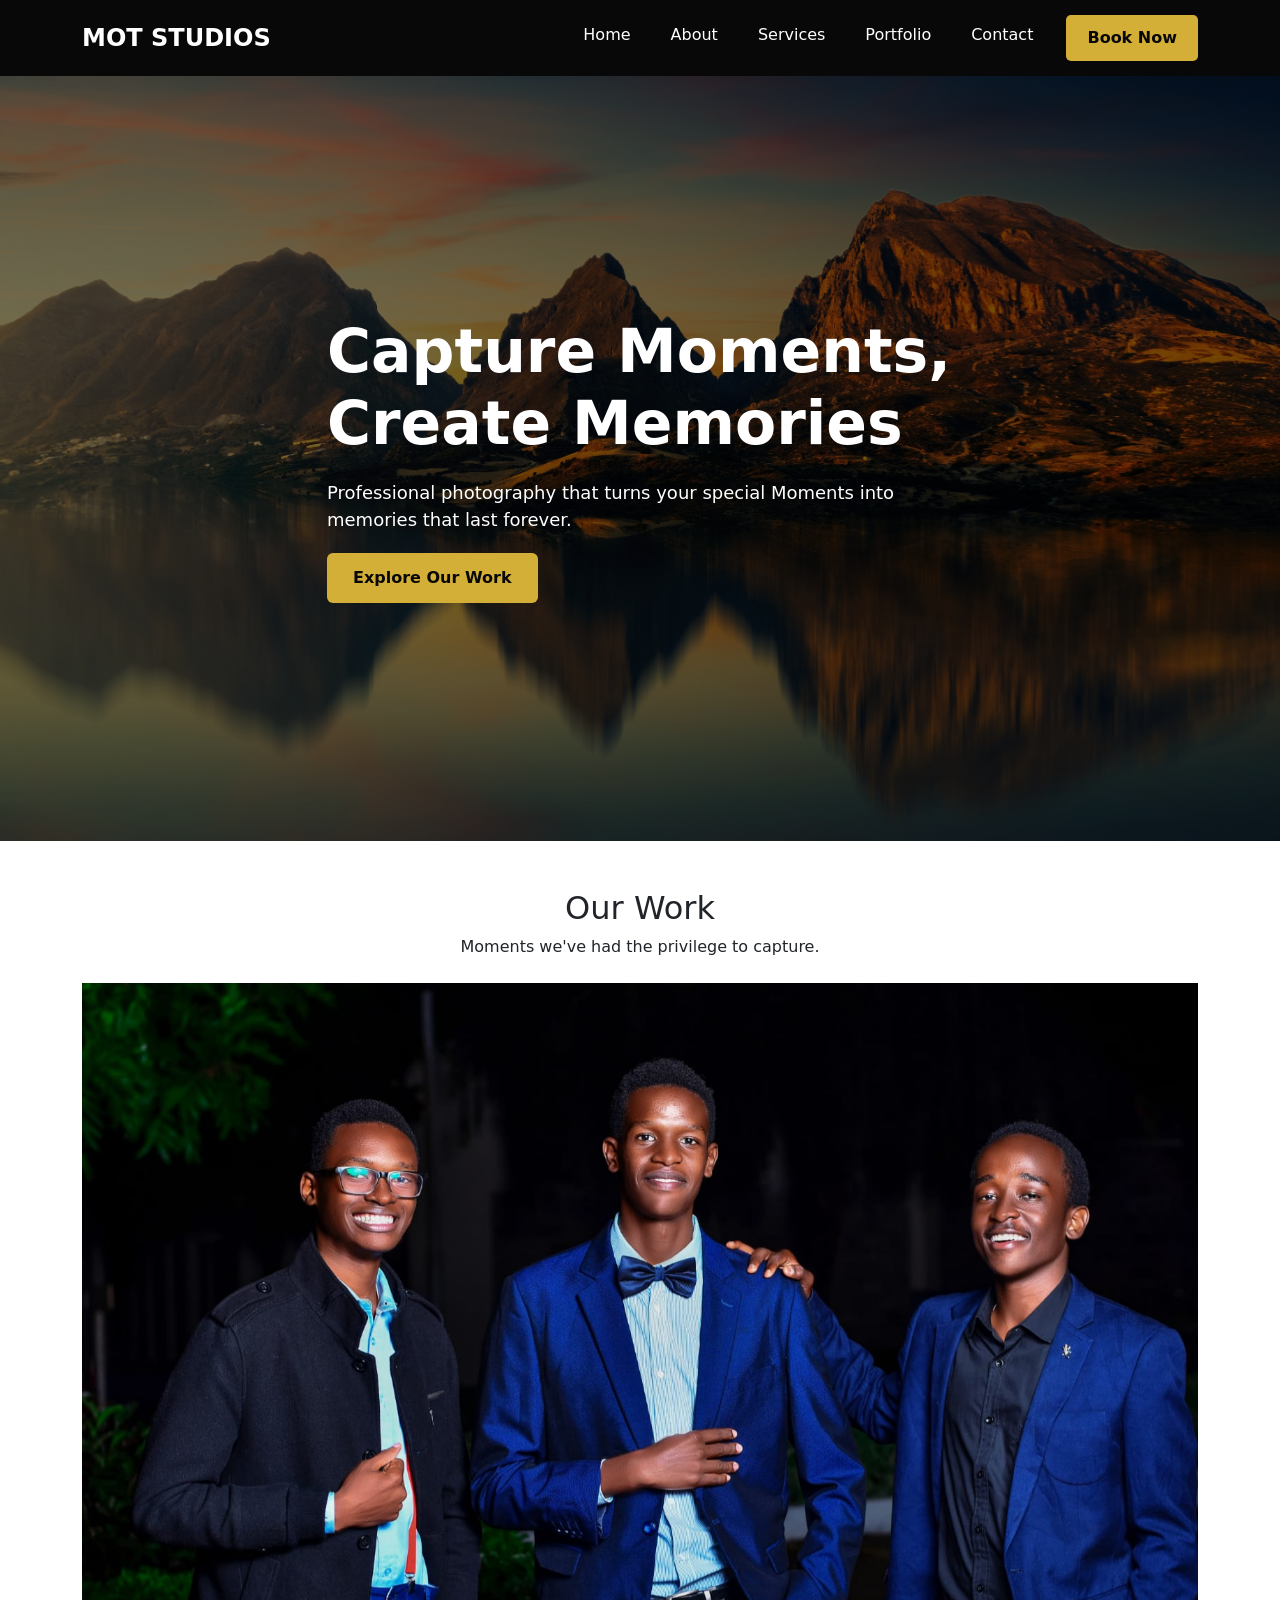
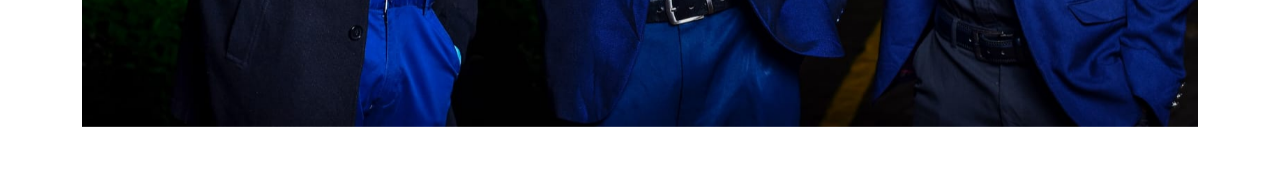
<file: index.html>
<!DOCTYPE html>
<html lang="en">
<head>
    <meta charset="UTF-8">
    <meta name="viewport" content="width=device-width, initial-scale=1.0">
    <title>MOT Studios</title>

    <link rel="stylesheet" href="bootstrap/css/bootstrap.min.css">
    <script src="bootstrap/js/bootstrap.min.js"></script>

    <link rel="stylesheet" href="css/home.css">

</head>
<body>

    <!-- Navigationbar -->
    <nav class="navbar navbar-expand-lg">
        <div class="container">

            <a href="#" class="navbar-brand"> MOT STUDIOS</a>

            <button class="navbar-toggler" type="button" data-bs-toggle="collapse" data-bs-target="#navbarNav">
                <span class="navbar-toggler-icon"></span>
            </button>

            <div class="collapse navbar-collapse" id="navbarNav">
                <ul class="navbar-nav ms-auto">
                    <li class="nav-item">
                        <a href="index.html" class="nav-link">Home</a>
                    </li>
                    <li class="nav-item">
                        <a href="about.html" class="nav-link">About</a>
                    </li>
                    <li class="nav-item">
                        <a href="services.html" class="nav-link">Services</a>
                    </li>
                    <li class="nav-item">
                        <a href="portfolio.html" class="nav-link">Portfolio</a>
                    </li>
                    <li class="nav-item">
                        <a href="contact.html" class="nav-link">Contact</a>
                    </li>
                    <li class="nav-item">
                        <a href="booking.html" class="btn book-btn ">Book Now</a>
                    </li>

                </ul>
            </div>


        </div>
    </nav>

    <!-- hero section -->
    <section class="hero">

        <div class="container hero-content">
            <h1>Capture Moments,<br>
                Create Memories</h1>

            <p>
                Professional photography that turns your special Moments
                into memories that last forever.
            </p>

            <a href="portfolio.html" class="btn hero-btn">Explore Our Work</a>
        </div>

    </section>      
    
    <section class="gallery py-5">
        <div class="container">
            <div class="text-center mb-4">
                <h2>Our Work</h2>
                <p>Moments we've had the privilege to capture.</p>
            </div>

            <div id="photocarousel" class="carousel slide" data-bs-ride="carousel"> 
                <div class="carousel-inner">
                    <div class="carousel-item active">
                        <img src="assets/M.jpeg" alt="MOT Studios Photography" class="d-block w-100">
                    </div>

                    <div class="carousel-item">
                        <img src="assets/MOT_0247s.jpg.jpeg" alt="MOT Studios Photography" class="d-block w-100">
                    </div>

                    <div class="carousel-item">
                        <img src="assets/pexels-laczadesign-17140515.jpg" alt="MOT Studios Photography" class="d-block w-100">
                    </div>



                </div>

            </div>

        </div>

    </section>
</body>
</html>
</file>
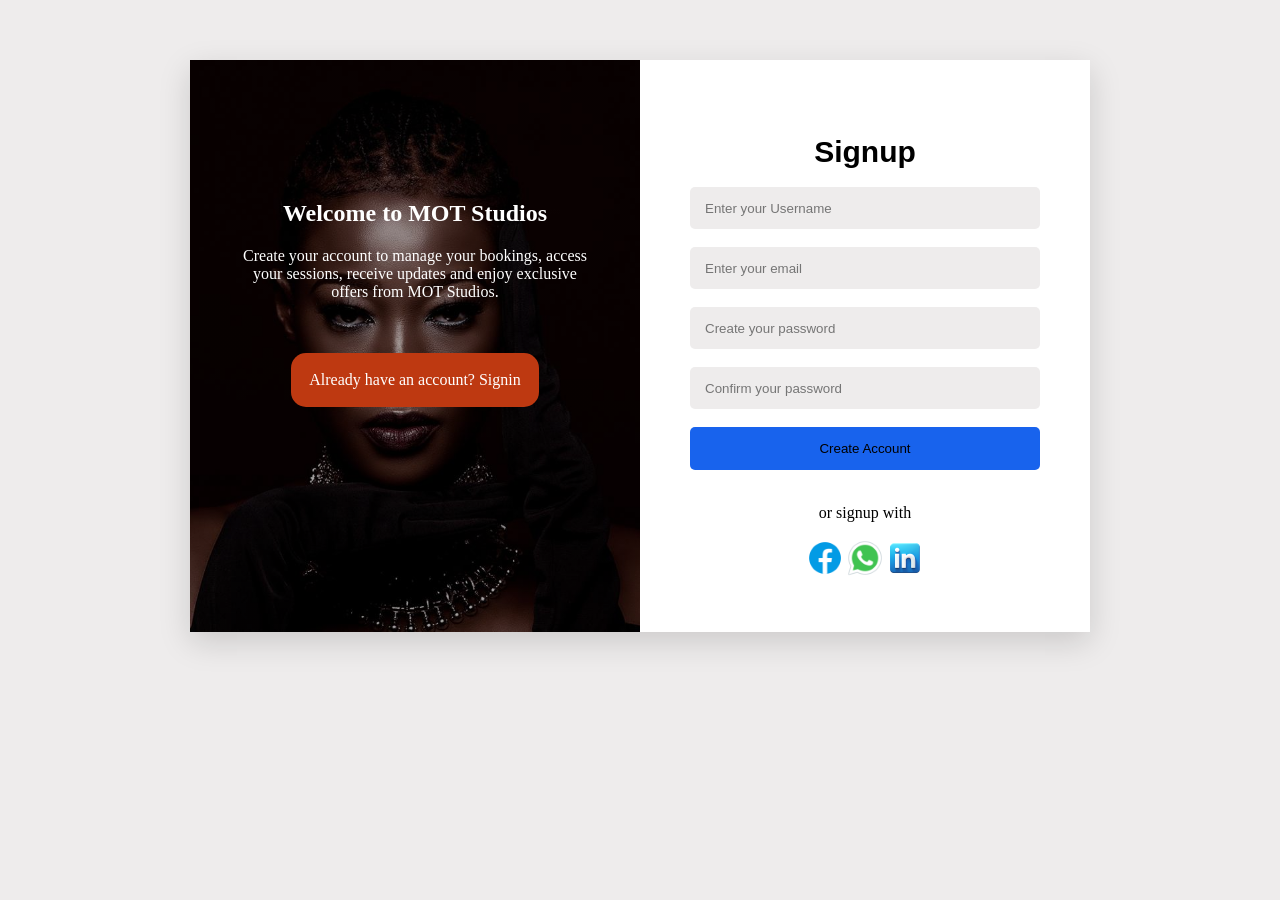
<file: signup.html>
<!DOCTYPE html>
<html lang="en">
<head>
    <meta charset="UTF-8">
    <meta name="viewport" content="width=device-width, initial-scale=1.0">
    <title>Signup Page - MOT Studios</title>

    
    <link rel="preconnect" href="https://fonts.googleapis.com">
    <link rel="preconnect" href="https://fonts.gstatic.com">
    
    <link rel="stylesheet" href="css/motsignup.css">


</head>
<body>
    

    <div class="container">

        <!-- Left Panel -->
        <div class="lpanel">

            <h2>Welcome to MOT Studios</h2>

            <p>Create your account to manage your bookings, access your sessions, receive updates and enjoy exclusive offers from MOT Studios.</p>
            <br><br>

            <a href="signin.html" class="btn1">Already have an account? Signin</a>
            <br><br>




        </div>

        <!-- Right Panel -->
        <div id="rpanel">
            <form action="">

                <legend>Signup</legend>
                <br>
                

                <input type="text" placeholder="Enter your Username" name="username" id="username" required>
                <br><br>

                <input type="email" placeholder="Enter your email" id="email" name="email" required>
                <br><br>

                <input type="password" placeholder="Create your password" id="create-password" name="create-password" required>
                <br><br>

                <input type="password" placeholder="Confirm your password" id="confirm-password" name="confirm-password" required>
                <br><br>

                <button id="btn2">Create Account</button>
                <br><br>

                <p>or signup with</p>

                <div id="socials">
                 <a href="https://search.brave.com/search?q=facebook"><img src="icons/facebook.png" alt="facebook"></a>
                 <a href="https://search.brave.com/search?q=whatsapp"><img src="icons/image.png" alt="Whatsapp"></a>
                 <a href="https://search.brave.com/search?q=linkedin"><img src="icons/linkedin.png" alt="linkedin"></a>

                </div>




            </form>

        </div>



    </div>


    
</body>
</html>
</file>
<file: css/home.css>
.navbar{
    background-color: #080808;
    padding: 15px 0;
}

.navbar-brand{
    color: #ffffff;
    font-size: 24px;
    font-weight: bold
}
.nav-link{
    color: #ffffff;
    margin-left: 24px;
}
.nav-link:hover{
    color: #d4af37;
}

.book-btn{
    background-color: #d4af37;
    color: #080808;
    padding: 10px 20px;
    margin-left: 25px;
    border-radius: 5px;
    font-weight: bold;
}

.book-btn:hover{
    background-color: #ffffff;
    color: #080808;
}
.hero{
    min-height: 85vh;
    display: flex;
    background-image: url(/assets/pexels-jplenio-3131634.jpg);
    background-size: cover;
    background-position: center;
    position: relative;
    align-items: center;
}
.hero::before{
    content: "";
    position: absolute;
    inset: 0;
    background: rgba(0, 0, 0, 0.55);
}
.hero-content{
    position: relative;
    z-index: 1;
    color: white;
    max-width: 650px;
}
.hero h1{
    font-size: 60px;
    font-weight: bold;
}

.hero p{
    font-size: 18px;
    margin: 20px 0;
}
.hero-btn{
    background-color: #d4af37;
    color: #080808;
    padding: 12px 25px;
    font-weight: bold;
}
.hero-btn:hover{
    background-color: white;
    color: #080808;
}
</file>
<file: css/motsignup.css>
body{
    background-color: rgb(238, 236, 236);

}
.container{
    display: flex;
    width: 90%;
    max-width: 900px;
    margin: auto;
    padding: 0;
    margin-top: 60px;
    background-color: transparent;
    box-shadow: 0 10px 30px rgba(0, 0, 0, .15);
}
.lpanel{
    
    
    background-image: linear-gradient(rgba(0,0,0,0.35), rgba(0,0,0,0.35)), url(/assets/portrait.png);
    background-size: cover;
    background-position: center;
    background-color: #1863ed;
    color: white;
    text-align: center;
    width: 50%;
    padding: 50px;
    
}
#rpanel{
    background-color: white;
    width: 50%;
    padding: 50px;
    text-align: center;
}
h2{
    padding-top: 70px;
}
input{
    background-color: rgb(238, 236, 236);
    border: none;
    border-radius: 5px;
    width: 100%;
    height: 42px;
    padding: 0 15px;
    box-sizing: border-box;

}
.btn1{
    /* background-color: #0a4dc9; */
    background-color: rgb(190, 57, 17);
    border-radius: 15px;
    border: none;
    padding: 18px;
    color: white;
    display: inline-block;
    text-decoration: none;
    
}
#btn2{
    background-color: #1863ed;
    width: 100%;
    box-sizing: border-box;
    height: 43px;
    border-radius: 5px;
    border: none;
    
}
#socials{
    display: flex;
    justify-content: center;
}
#socials img{

    width: 40px;
    height: 40px;
}
legend{
    font-family: Arial, Helvetica, sans-serif;
    font-size: 30px;
    font-weight: bolder;
    margin-top: 25px;
}
</file>
